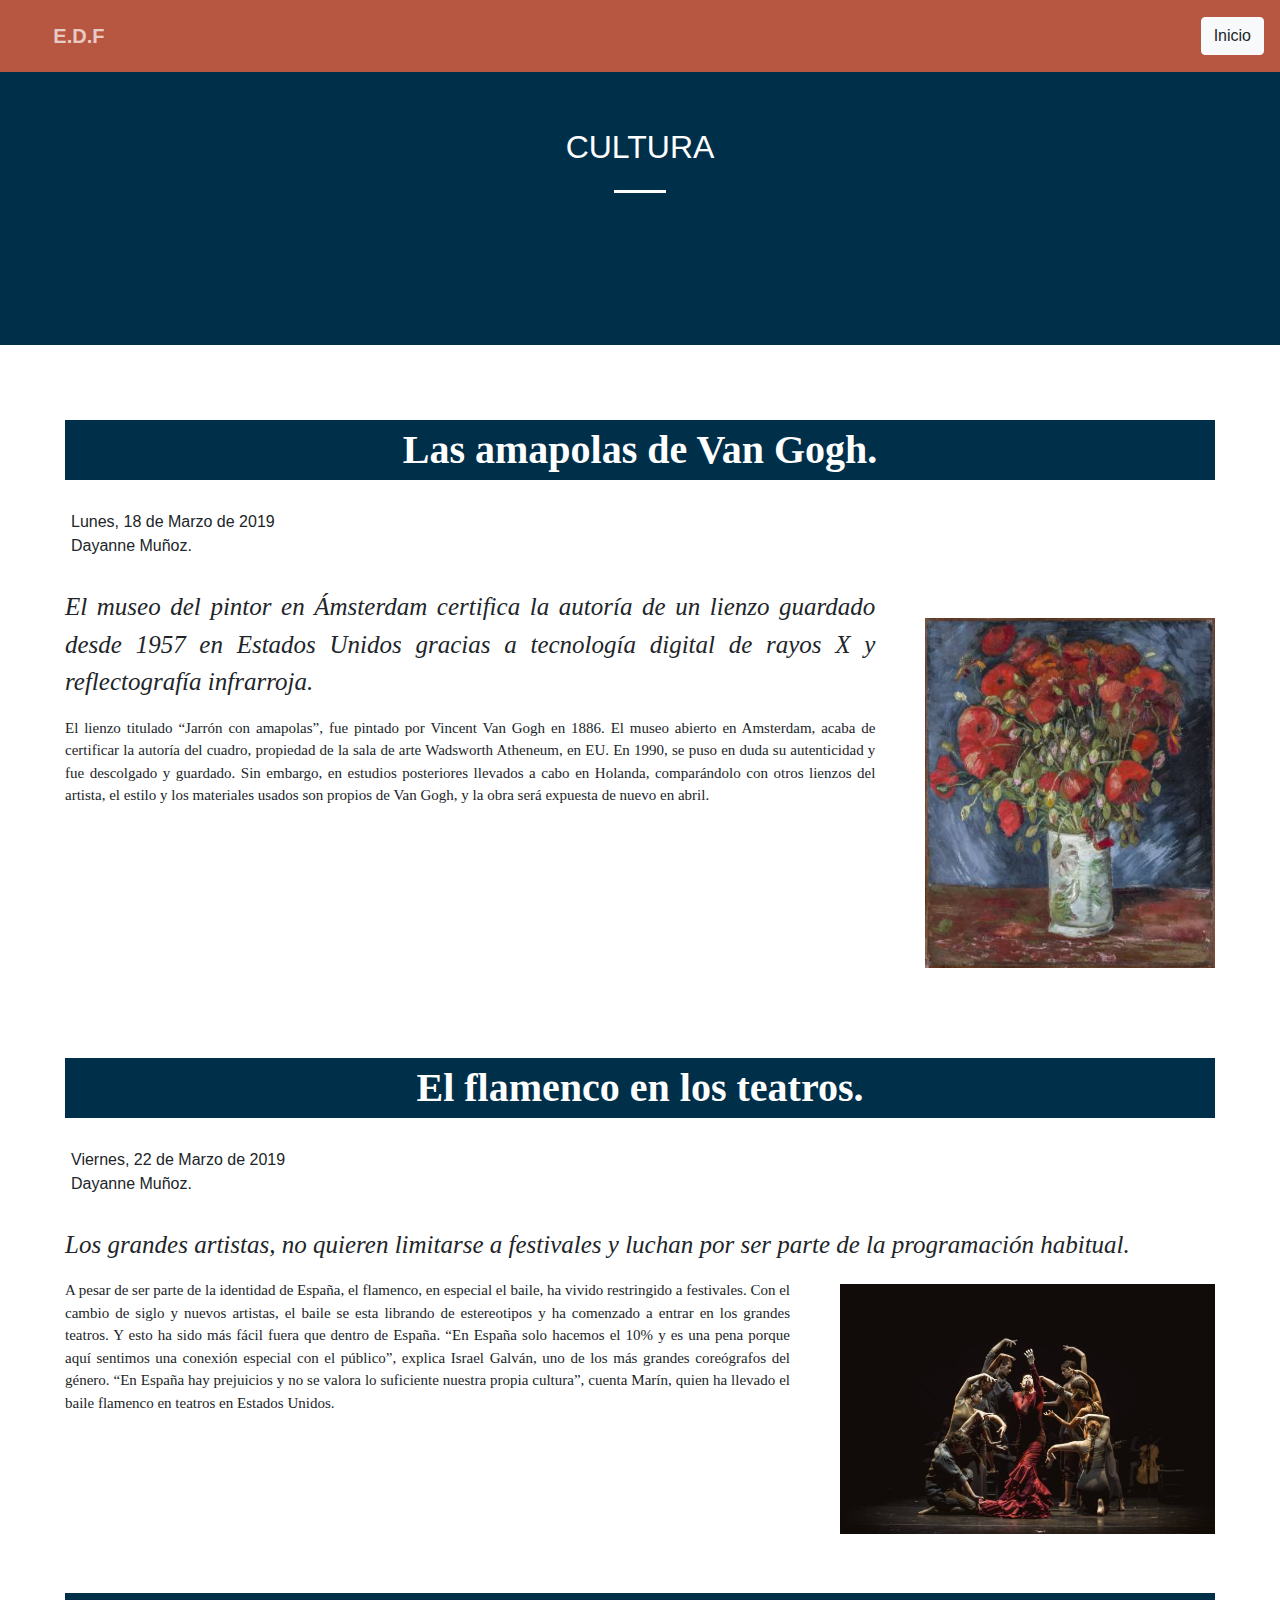
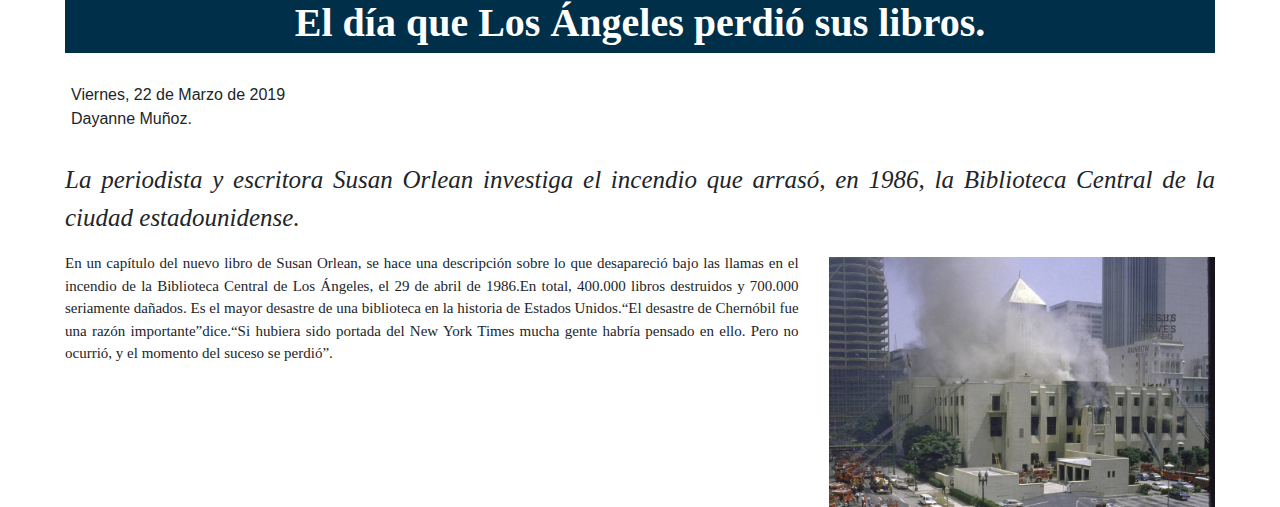
<file: Cultura.html>
<!DOCTYPE html>
<html Lang="es">
<head>

 <!-- Theme CSS - Includes Bootstrap -->
 <link href="css/creative.min.css" rel="stylesheet">
 <!--Mi css -->
 <link href="css/webtodo.css" rel="stylesheet">
 <!--java script-->
 <link href="js/animacion.js" rel="animacion">



</head>
<body >
  <nav class="navbar navbar-expand-lg navbar-light fixed-top py-3" id="mainNav">
    <div class="container">
      <a class="navbar-brand js-scroll-trigger" href="#page-top">E.D.F</a>
    </div>
     <a href="./index.html" class="btn btn-light">Inicio</a>
  </nav>
  <section class="page-section bg-primary" id="about">
    <div class="container">
      <div class="row justify-content-center">
        <div class="col-lg-8 text-center">
          <h2 class="text-white mt-0">CULTURA</h2>
          <hr class="divider light my-4">
        </div>
      </div>
    </div>
  </section>

  <p class="titulo">Las amapolas de Van Gogh.</p>
  <p class="fecha">Lunes, 18 de Marzo de 2019 Dayanne Muñoz. </p>
  <image style="float:right;margin:30px;margin-right:65px;height:350px;margin-left:50px;weight:300px;" src="img/fotostexto/Cultura/noticia1.jpg"/> <p class="entrada">El museo del pintor en Ámsterdam certifica la autoría de un lienzo guardado desde 1957 en Estados Unidos gracias a tecnología digital de rayos X y reflectografía infrarroja.</p>
  <p class="texto">El lienzo titulado “Jarrón con amapolas”, fue pintado por Vincent Van Gogh en 1886. El museo abierto en Amsterdam, acaba de certificar la autoría del cuadro, propiedad de la sala de arte Wadsworth Atheneum, en EU. En 1990, se puso en duda su autenticidad  y fue descolgado y guardado. Sin embargo, en estudios posteriores llevados a cabo en Holanda, comparándolo con otros lienzos del artista, el estilo y los materiales usados son propios de Van Gogh, y la obra será expuesta de nuevo en abril.</p>
  <section class="espaciogeneral">
  </section>
</br>
</br>
</br>
</br>
</br>


  <p class="tituloespecial">El flamenco en los teatros.</p>
  <p class="fecha">Viernes, 22 de Marzo de 2019 Dayanne Muñoz.</p>
  <p class="entradaespecial">Los grandes artistas, no quieren limitarse a festivales y luchan por ser parte de la programación habitual.</p>
  <image style="float:right;margin:30px;margin-top:5px;margin-right:65px;margin-left:50px;height:250px;weight:300px;" src="img/fotostexto/Cultura/noticia2.jpg"/><p class="textoespecial">A pesar de  ser parte de la identidad de España, el flamenco, en especial el baile, ha vivido restringido a festivales. Con el cambio de siglo y nuevos artistas, el baile se esta librando de estereotipos y ha comenzado a entrar en los grandes teatros. Y esto ha sido más fácil fuera que dentro de España. “En España solo hacemos el 10% y es una pena porque aquí sentimos una conexión especial con el público”, explica Israel Galván, uno de los más grandes coreógrafos del género. “En España hay prejuicios y no se valora lo suficiente nuestra propia cultura”, cuenta Marín, quien ha llevado el baile flamenco en teatros en Estados Unidos.</p>
  <section class="espaciogeneral">
  </section>
</br>
</br>

  <p class="titulo">El día que Los Ángeles perdió sus libros.</p>
  <p class="fecha">Viernes, 22 de Marzo de 2019 Dayanne Muñoz. </p>
  <p class="entradaespecial">La periodista y escritora Susan Orlean investiga el incendio que arrasó, en 1986, la Biblioteca Central de la ciudad estadounidense.</p>
  <image style="float:right;margin:30px;margin-right:65px;margin-top:5px;height:250px;weight:300px;" src="img/fotostexto/Cultura/noticia3.jpg"/><p class="texto">En un capítulo del nuevo libro de Susan Orlean, se hace una descripción sobre lo que desapareció bajo las llamas en el incendio de la Biblioteca Central de Los Ángeles, el 29 de abril de 1986.En total, 400.000 libros destruidos y 700.000 seriamente dañados. Es el mayor desastre de una biblioteca en la historia de Estados Unidos.“El desastre de Chernóbil fue una razón importante”dice.“Si hubiera sido portada del New York Times mucha gente habría pensado en ello. Pero no ocurrió, y el momento del suceso se perdió”.</p>





</body>
</html>
</file>
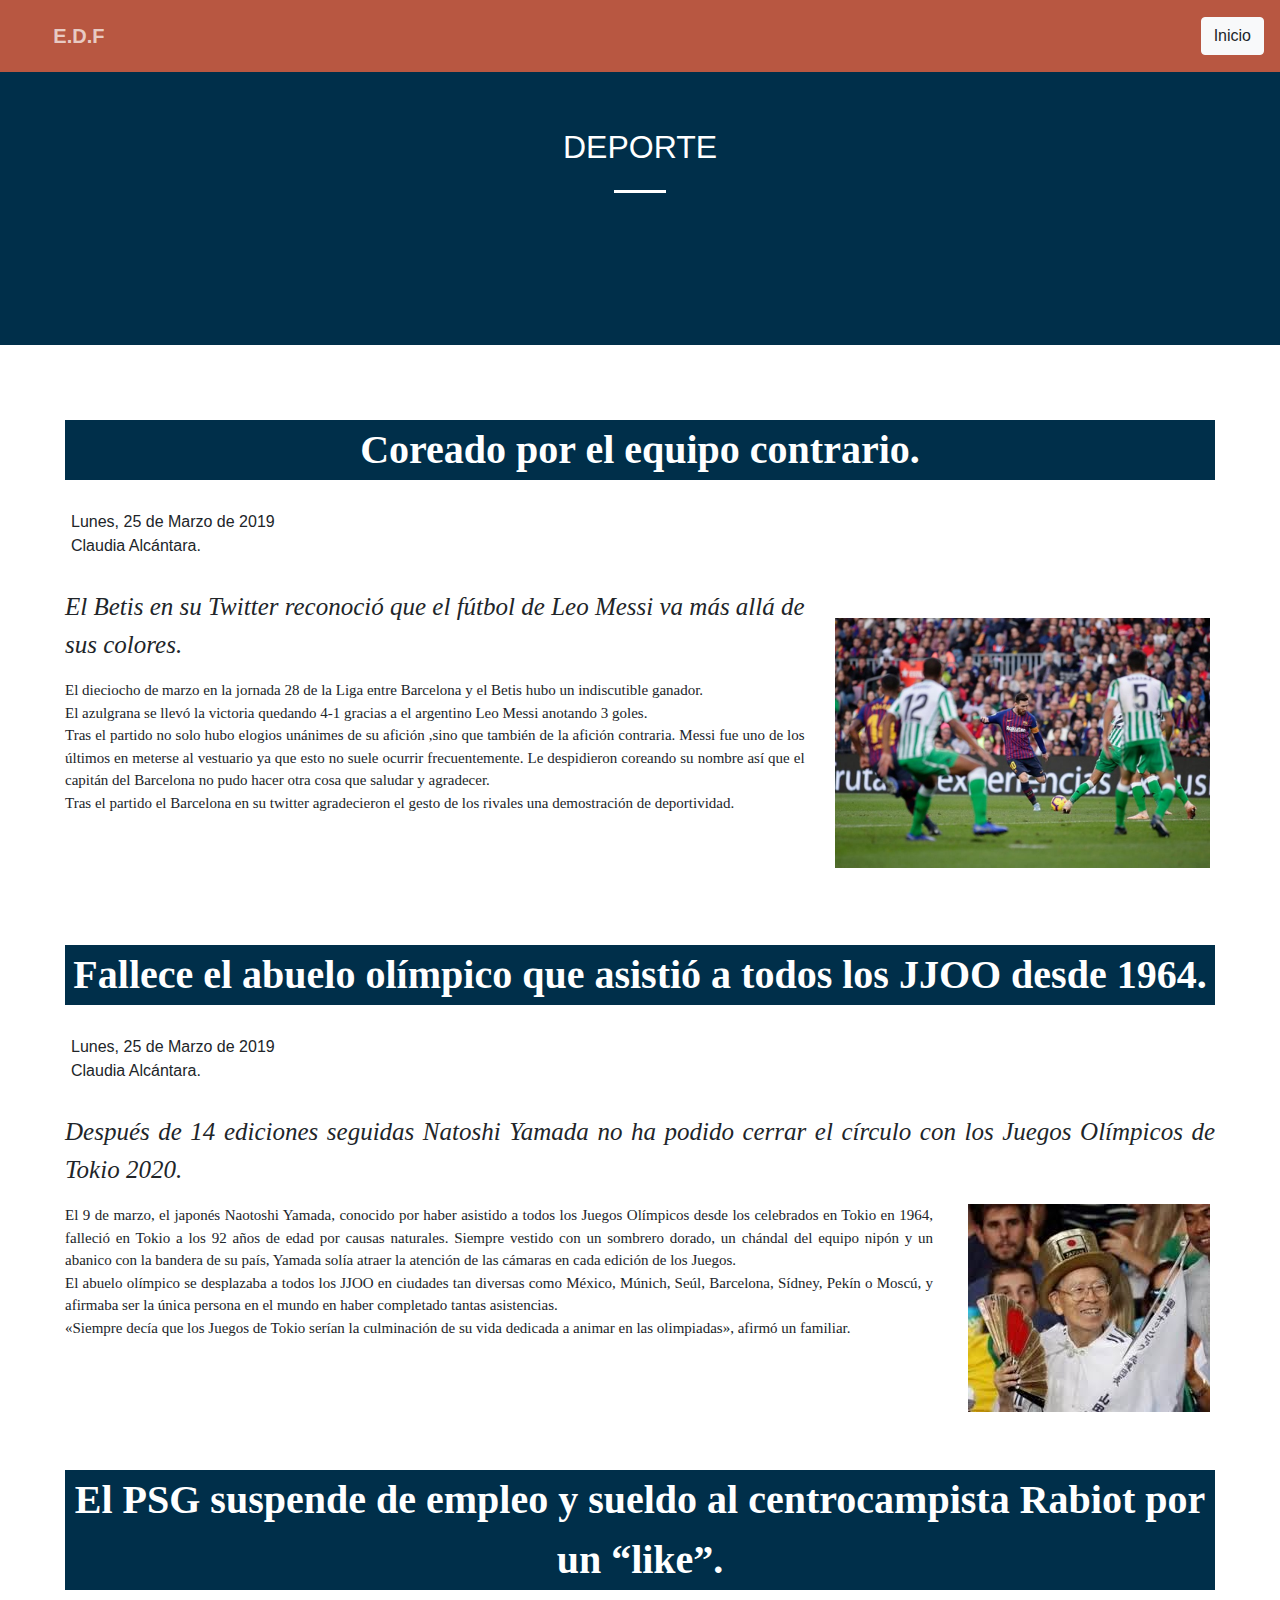
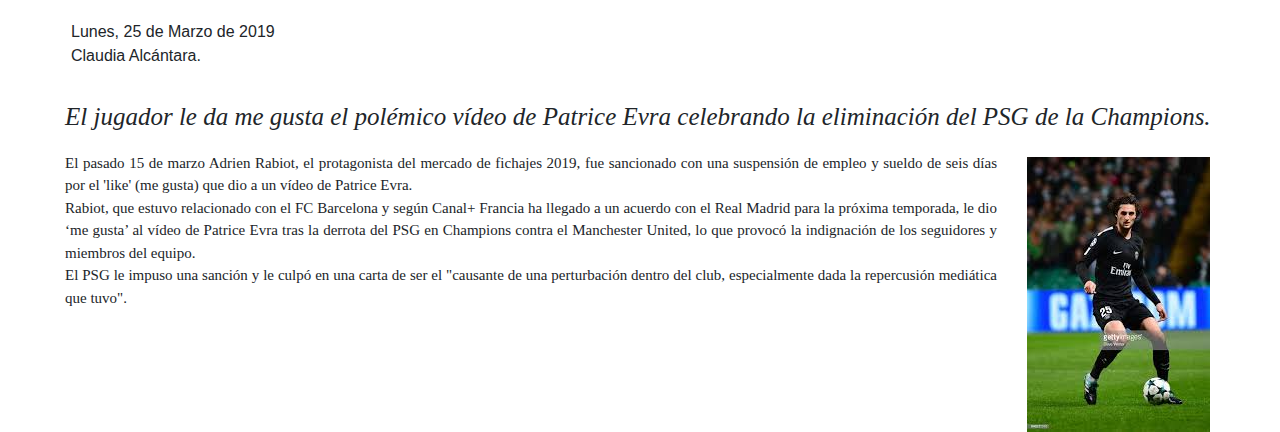
<file: Deporte.html>
<!DOCTYPE html>
<html Lang="es">
<head>

 <!-- Theme CSS - Includes Bootstrap -->
 <link href="css/creative.min.css" rel="stylesheet">
 <!--Mi css -->
 <link href="css/webtodo.css" rel="stylesheet">
 <!--java script-->
 <link href="js/animacion.js" rel="animacion">



</head>
<body >
  <nav class="navbar navbar-expand-lg navbar-light fixed-top py-3" id="mainNav">
    <div class="container">
      <a class="navbar-brand js-scroll-trigger" href="#page-top">E.D.F</a>
    </div>
     <a href="./index.html" class="btn btn-light">Inicio</a>
  </nav>
  <section class="page-section bg-primary" id="about">
    <div class="container">
      <div class="row justify-content-center">
        <div class="col-lg-8 text-center">
          <h2 class="text-white mt-0">DEPORTE</h2>
          <hr class="divider light my-4">
        </div>
      </div>
    </div>
  </section>

  <p class="titulo">Coreado por el equipo contrario.</p>
  <p class="fecha">Lunes, 25 de Marzo de 2019 Claudia Alcántara. </p>
  <image style="float:right;margin:30px;margin-right:70px;height:250px;weight:300px;" src="img/fotostexto/Deporte/noticia1.jpg"/> <p class="entrada">El Betis en su Twitter reconoció que el fútbol de Leo Messi va más allá de sus colores.</p>
  <p class="texto">El dieciocho  de marzo en la jornada 28 de la Liga entre Barcelona y el Betis hubo un indiscutible ganador.</br>El azulgrana se llevó la victoria quedando 4-1 gracias a el argentino Leo Messi anotando 3 goles.</br>Tras el partido no solo hubo elogios unánimes de su afición ,sino que también de la afición contraria. Messi fue uno de los últimos en meterse al vestuario ya que esto no suele ocurrir frecuentemente. Le despidieron coreando su nombre así que el capitán del Barcelona no pudo hacer otra cosa que saludar y agradecer.</br>Tras el partido el Barcelona en su twitter agradecieron el gesto de los rivales una demostración de deportividad.</p>
  <section class="espaciogeneral">
  </section>

  <p class="tituloespecial">Fallece el abuelo olímpico que asistió a todos los JJOO desde 1964.</p>
  <p class="fecha">Lunes, 25 de Marzo de 2019 Claudia Alcántara.</p>
  <p class="entradaespecial">Después de 14 ediciones  seguidas Natoshi Yamada no ha podido cerrar el círculo con los Juegos Olímpicos de Tokio 2020.</p>
  <image style="float:right;margin:30px;margin-right:70px;margin-left:35px;margin-top:0px;" src="img/fotostexto/Deporte/noticia2.jpg"/><p class="textoespecial">El 9 de marzo, el japonés Naotoshi Yamada, conocido por haber asistido a todos los Juegos Olímpicos desde los celebrados en Tokio en 1964, falleció en Tokio  a los 92 años de edad por causas naturales.
Siempre vestido con un sombrero dorado, un chándal del equipo nipón y un abanico con la bandera de su país, Yamada solía atraer la atención de las cámaras en cada edición de los Juegos.</br>El abuelo olímpico se desplazaba a todos los JJOO en ciudades tan diversas como México, Múnich, Seúl, Barcelona, Sídney, Pekín o Moscú, y afirmaba ser la única persona en el mundo en haber completado tantas asistencias.</br>
«Siempre decía que los Juegos de Tokio serían la culminación de su vida dedicada a animar en las olimpiadas», afirmó un familiar.</p>
  <section class="espaciogeneral">
  </section>


  <p class="titulo">El PSG suspende de empleo y sueldo al centrocampista Rabiot por un “like”.</p>
  <p class="fecha">Lunes, 25 de Marzo de 2019 Claudia Alcántara.</p>
  <p class="entradaespecial">El jugador le da me gusta el polémico vídeo de Patrice Evra celebrando  la eliminación del PSG de la Champions.</p>
  <image style="float:right;margin:30px;margin-right:70px;margin-top:5px;margin-bottom:60px;" src="img/fotostexto/Deporte/noticia3.jpg"/><p class="texto"> El pasado 15 de marzo Adrien Rabiot, el protagonista del mercado de fichajes 2019, fue sancionado con una suspensión de empleo y sueldo de seis días por el 'like' (me gusta) que dio a un vídeo de Patrice Evra.</br>Rabiot, que estuvo relacionado con el FC Barcelona y según Canal+ Francia ha llegado a un acuerdo con el Real Madrid para la próxima temporada, le dio ‘me gusta’ al vídeo de Patrice Evra tras la derrota del PSG en Champions contra el Manchester United, lo que provocó la indignación de los seguidores y miembros del equipo.</br>El PSG le impuso una sanción y le culpó en una carta de ser el "causante de una perturbación dentro del club, especialmente dada la repercusión mediática que tuvo".</p>



</body>
</html>
</file>
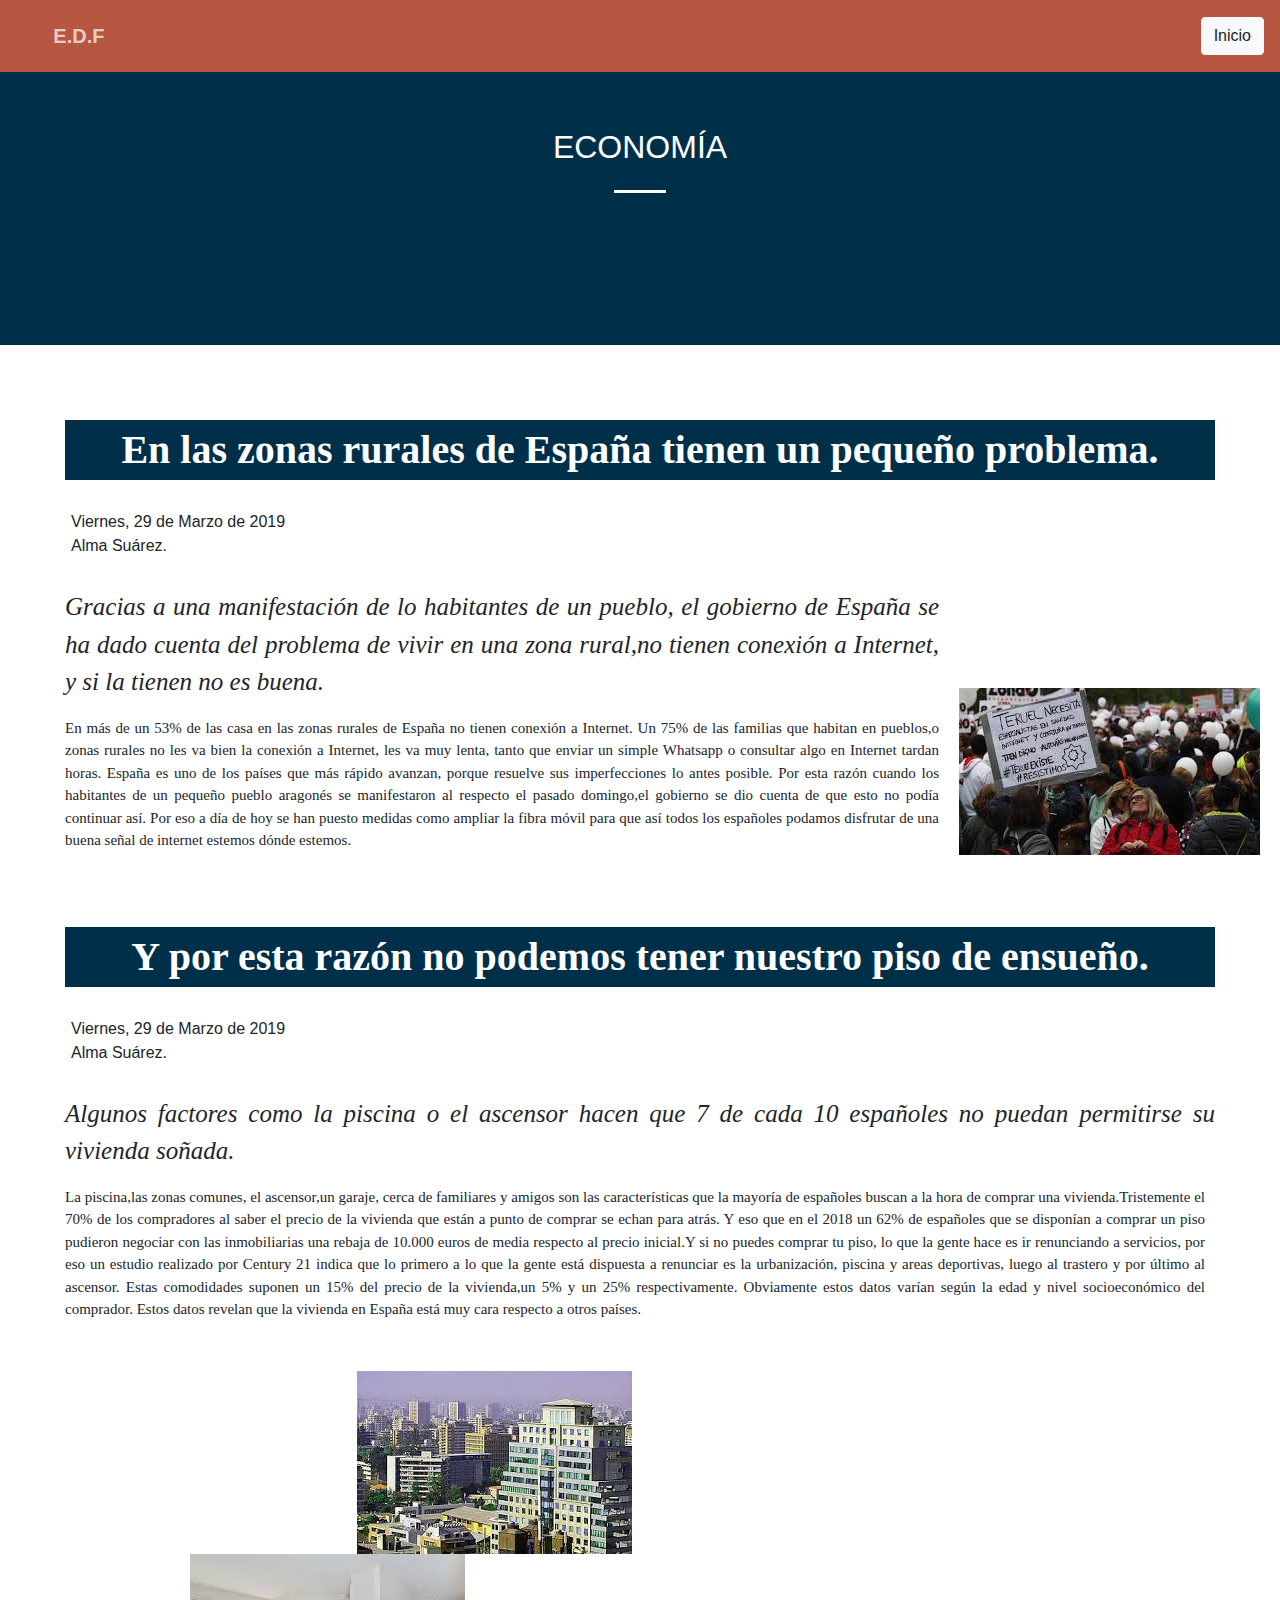
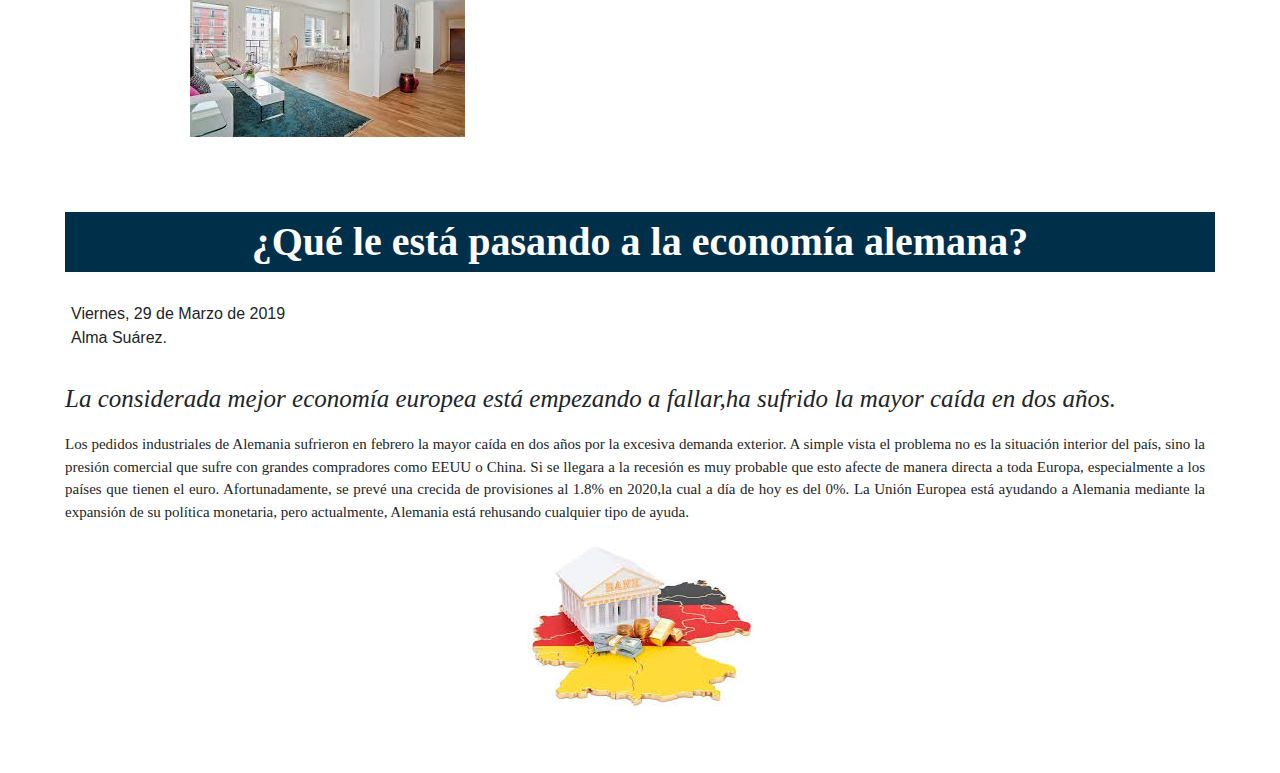
<file: Economia.html>
<!DOCTYPE html>
<html Lang="es">
<head>

 <!-- Theme CSS - Includes Bootstrap -->
 <link href="css/creative.min.css" rel="stylesheet">
 <!--Mi css -->
 <link href="css/webtodo.css" rel="stylesheet">
 <!--java script-->
 <link href="js/animacion.js" rel="animacion">



</head>
<body >
  <nav class="navbar navbar-expand-lg navbar-light fixed-top py-3" id="mainNav">
    <div class="container">
      <a class="navbar-brand js-scroll-trigger" href="#page-top">E.D.F</a>
    </div>
     <a href="./index.html" class="btn btn-light">Inicio</a>
  </nav>
  <section class="page-section bg-primary" id="about">
    <div class="container">
      <div class="row justify-content-center">
        <div class="col-lg-8 text-center">
          <h2 class="text-white mt-0">ECONOMÍA</h2>
          <hr class="divider light my-4">
        </div>
      </div>
    </div>
  </section>

  <p class="titulo">En las zonas rurales de España tienen un pequeño problema.</p>
  <p class="fecha">Viernes, 29 de  Marzo de 2019 Alma Suárez. </p>
  <image style="float:right;margin:20px;margin-top:100px;" src="img/fotostexto/Economia/noticia1.jpg"/> <p class="entrada">Gracias a una manifestación de lo habitantes de un pueblo, el gobierno de España se ha dado cuenta del problema de vivir en una zona rural,no tienen conexión a Internet, y si la tienen no es buena.</p>
    <p class="texto">En más de un 53% de las casa en las zonas rurales de España no tienen conexión a Internet. Un 75% de las familias que habitan en pueblos,o zonas rurales no les va bien la conexión a Internet, les va muy lenta, tanto que enviar un simple Whatsapp o consultar algo en Internet tardan horas. España es uno de los países que más rápido avanzan, porque resuelve sus imperfecciones lo antes posible. Por esta razón cuando los habitantes de un pequeño pueblo aragonés se manifestaron al respecto el pasado domingo,el gobierno se dio cuenta de que esto no podía continuar así. Por eso a día de hoy se han puesto medidas como ampliar la fibra móvil para que así todos los españoles podamos disfrutar de una buena señal de internet estemos dónde estemos.</p>

  <p class="tituloespecial">Y por esta razón no podemos tener nuestro piso de ensueño.</p>
  <p class="fecha">Viernes, 29 de  Marzo de 2019 Alma Suárez.</p>
  <p class="entradaespecial">Algunos factores como la piscina o el ascensor hacen que 7 de cada 10 españoles no puedan permitirse su vivienda soñada.</p>
  <p class="textoespecial">La piscina,las zonas comunes, el ascensor,un garaje, cerca de familiares y amigos son las características que la mayoría de españoles buscan a la hora de comprar una vivienda.Tristemente el 70% de los compradores al saber el precio de la vivienda que están  a punto de comprar se echan para atrás. Y eso que en el 2018 un 62% de españoles que se disponían a comprar un piso pudieron negociar  con las inmobiliarias una rebaja de 10.000 euros de media respecto al precio inicial.Y si no puedes comprar tu piso, lo que la gente hace es ir renunciando a servicios, por eso un estudio realizado por Century 21 indica que lo primero a lo que la gente está dispuesta a renunciar es la urbanización, piscina y areas deportivas, luego al trastero y por último al ascensor. Estas comodidades suponen un 15% del precio de la vivienda,un 5% y un 25% respectivamente. Obviamente estos datos varían según la edad y nivel socioeconómico del comprador. Estos datos revelan que la vivienda en España está muy cara respecto a otros países. </p>
  <div class="imagenes">
      <image style="float:right;" src="img/fotostexto/Economia/noticia2_2.jpg"/>
      <image  src="img/fotostexto/Economia/noticia2_1.jpg"/>
  </div>

  <p class="titulo">¿Qué le está pasando a la economía alemana?</p>
  <p class="fecha">Viernes, 29 de  Marzo de 2019 Alma Suárez. </p>
  <p class="entradaespecial">La considerada mejor economía europea está empezando a fallar,ha sufrido la mayor caída en dos años.</p>
  <p class="texto">Los pedidos industriales de Alemania sufrieron en febrero la mayor caída en dos años por la excesiva demanda exterior. A simple vista el problema no es la situación interior del país, sino la presión comercial que sufre con grandes compradores como EEUU o China. Si se llegara a la recesión es muy probable que esto afecte de manera directa a toda Europa, especialmente a los países que tienen el euro. Afortunadamente,  se prevé una crecida de provisiones al 1.8% en 2020,la cual a día de hoy es del 0%. La Unión Europea está ayudando a Alemania mediante la expansión de su política monetaria, pero actualmente, Alemania está rehusando cualquier tipo  de ayuda. </p>
  <center>
  <image style="float:center;margin-bottom:60px;" src="img/fotostexto/Economia/noticia3_1.jpg"/>
  </center>
  
</body>
</html>
</file>
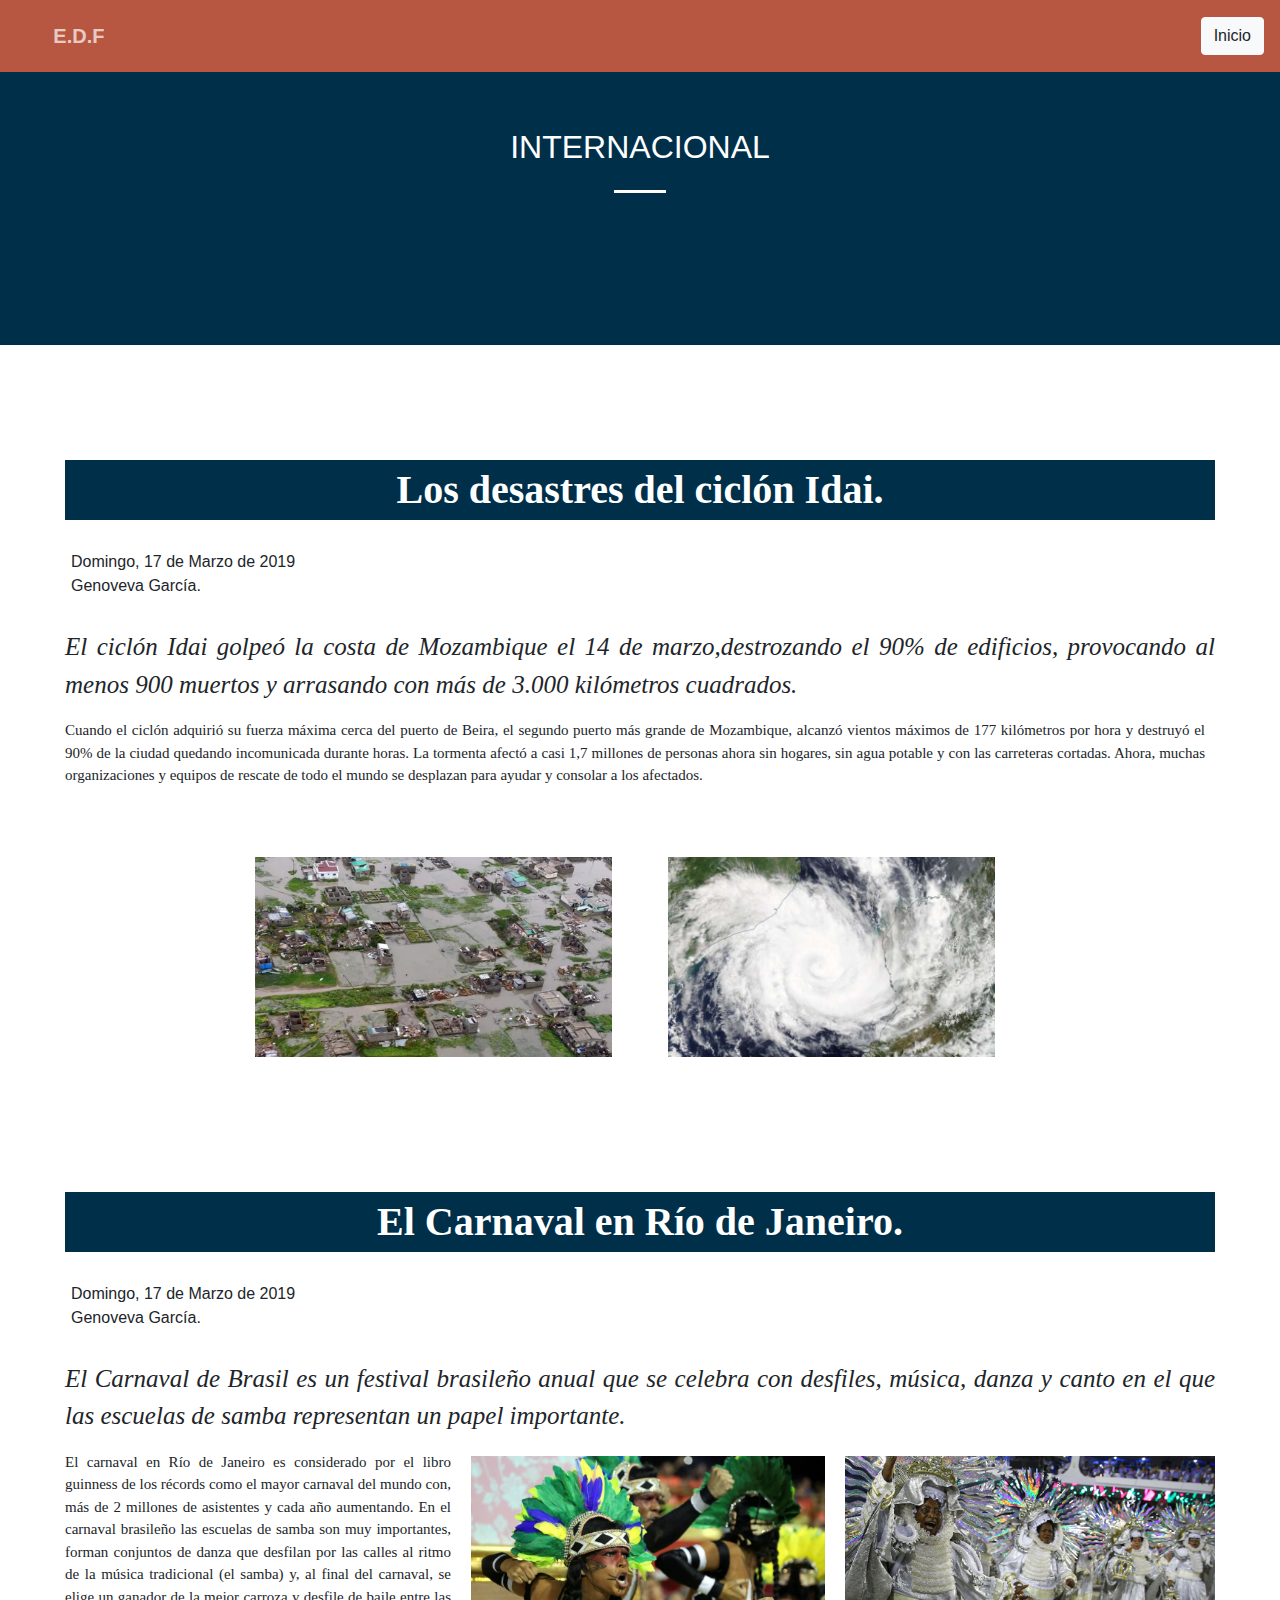
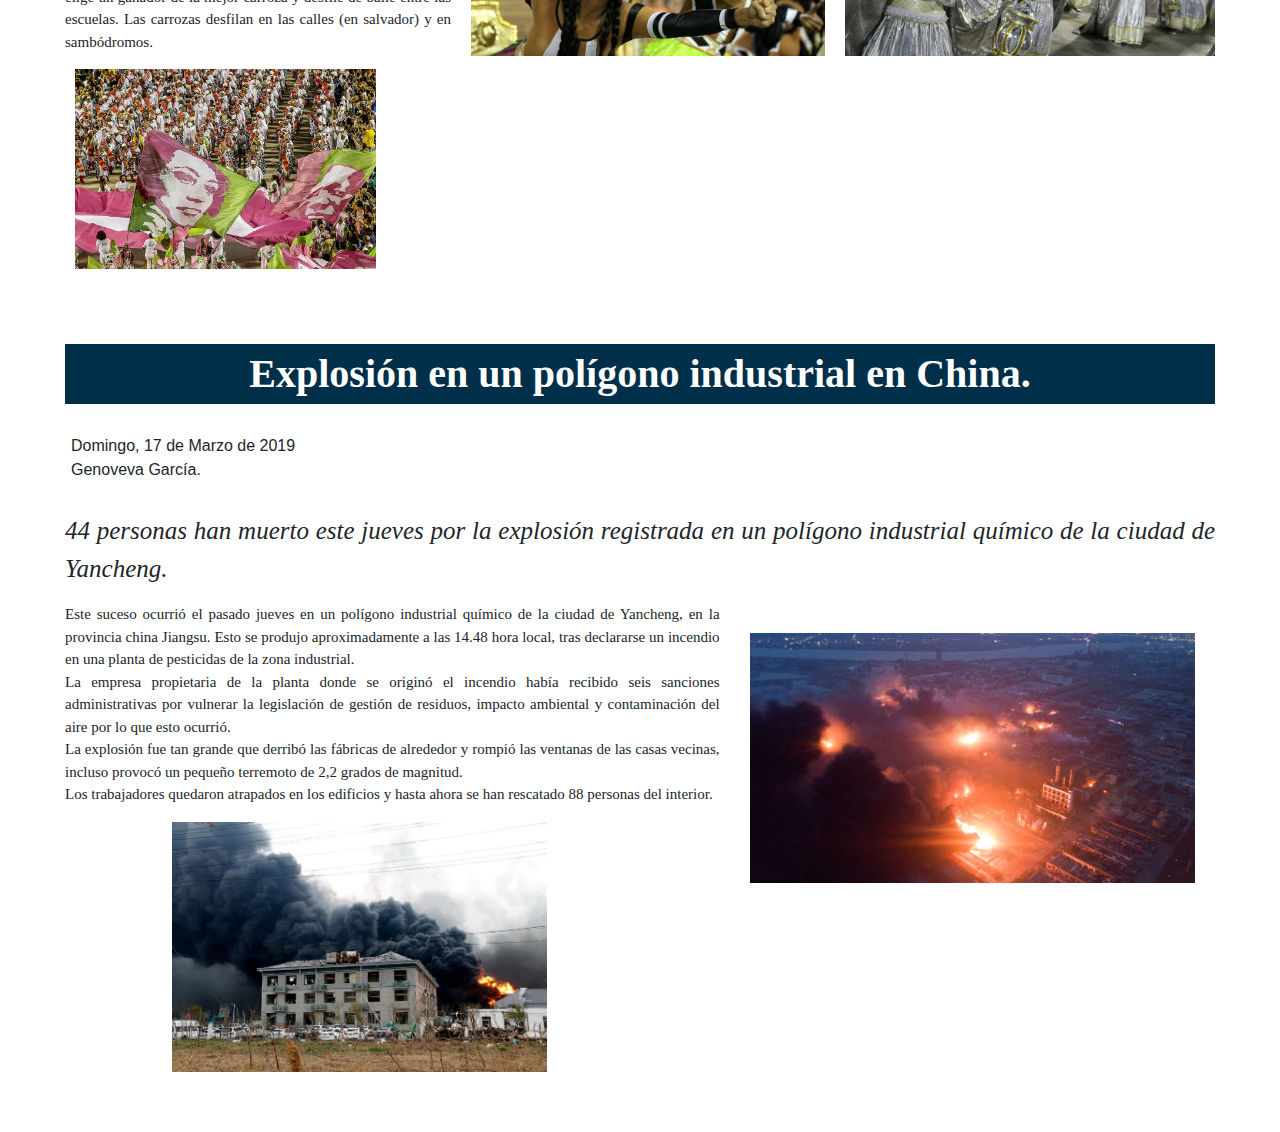
<file: Internacional.html>
<!DOCTYPE html>
<html Lang="es">
<head>

 <!-- Theme CSS - Includes Bootstrap -->
 <link href="css/creative.min.css" rel="stylesheet">
 <!--Mi css -->
 <link href="css/webtodo.css" rel="stylesheet">
 <!--java script-->
 <link href="js/animacion.js" rel="animacion">



</head>
<body >
  <nav class="navbar navbar-expand-lg navbar-light fixed-top py-3" id="mainNav">
    <div class="container">
      <a class="navbar-brand js-scroll-trigger" href="#page-top">E.D.F</a>
    </div>
     <a href="./index.html" class="btn btn-light">Inicio</a>
  </nav>
  <section class="page-section bg-primary" id="about">
    <div class="container">
      <div class="row justify-content-center">
        <div class="col-lg-8 text-center">
          <h2 class="text-white mt-0">INTERNACIONAL</h2>
          <hr class="divider light my-4">
        </div>
      </div>
    </div>
  </section>

  <section class="espaciogeneral">
  </section>

  <p class="titulo">Los desastres del ciclón Idai.</p>
  <p class="fecha">Domingo, 17 de Marzo  de 2019 Genoveva García. </p>
  <p class="entrada">El ciclón Idai golpeó la costa de Mozambique el 14 de marzo,destrozando el 90% de edificios, provocando al menos 900 muertos y arrasando con más de 3.000 kilómetros cuadrados. </p>
  <p class="texto">Cuando el ciclón adquirió  su fuerza máxima cerca del puerto de Beira, el segundo puerto más grande de Mozambique, alcanzó vientos máximos de 177 kilómetros por hora y destruyó el 90% de la ciudad quedando incomunicada durante horas. La tormenta afectó a casi 1,7 millones de personas ahora sin hogares, sin agua potable y con las carreteras cortadas. Ahora,  muchas organizaciones y equipos de rescate de todo el mundo se desplazan para ayudar y consolar a los afectados.</p>
  <div class="imagenes">
   <image style="float:right;margin:20px;height:200px;weight:250px;" src="img/fotostexto/Internacional/noticia1_1.jpg"/><image style="float:left;margin:20px;height:200px;weight:250px;" src="img/fotostexto/Internacional/noticia1_2.jpg"></div>
  <section class="espaciogeneral">
  </section>
  <p class="tituloespecial">El Carnaval en Río de Janeiro.</p>
  <p class="fecha">Domingo, 17 de Marzo  de 2019 Genoveva García.</p>
  <p class="entradaespecial">El <bold> Carnaval de Brasil</bold> es un festival brasileño anual que se celebra con desfiles, música, danza y canto en el que las escuelas de samba representan un papel importante.</p>
  <image style="float:right;height:200px;weight:250px;margin-right:65px;margin-top:5px;" src="img/fotostexto/Internacional/noticia2_2.jpg"/><image style="float:right;height:200px;weight:250px;margin:20px;margin-top:5px;" src="img/fotostexto/Internacional/noticia2_1.jpg"/><p class="textoespecial">El carnaval en Río de Janeiro es considerado por el libro guinness de los récords como el mayor carnaval del mundo con, más de 2 millones de asistentes y cada año aumentando. En el carnaval brasileño las escuelas de samba son muy importantes, forman conjuntos de danza que desfilan por las calles al ritmo de la música tradicional (el samba) y, al final del carnaval, se elige un ganador de la mejor carroza y desfile de baile entre las escuelas. Las carrozas desfilan en las calles (en salvador) y en sambódromos.</p>
  <center>
  <image style="height: 200px;weight:250px;" src="img/fotostexto/Internacional/noticia2_3.jpg"/>
  </center>

  <p class="titulo">Explosión en un polígono industrial en China.</p>
  <p class="fecha">Domingo, 17 de Marzo  de 2019 Genoveva García. </p>
  <p class="entradaespecial">44 personas han muerto este jueves por la explosión registrada en un polígono industrial químico de la ciudad de Yancheng.</p>
  <image style="float:right;margin-bottom:10px;margin:30px;margin-right:85px;height:250px;weight:300px;" src="img/fotostexto/Internacional/noticia3_1.jpg"/><p class="texto">Este suceso ocurrió el pasado jueves en  un polígono industrial químico de la ciudad de Yancheng, en la provincia china Jiangsu. Esto se produjo aproximadamente a las 14.48 hora local, tras declararse un incendio en una planta de pesticidas de la zona industrial.</br>La empresa propietaria de la planta donde se originó el incendio había recibido seis sanciones administrativas por vulnerar la legislación de gestión de residuos, impacto ambiental y contaminación del aire por lo que esto ocurrió.</br>La explosión fue tan  grande que derribó las fábricas de alrededor y rompió las ventanas de las casas vecinas, incluso provocó un pequeño terremoto de 2,2 grados de magnitud.</br>Los trabajadores quedaron atrapados en los edificios y hasta ahora se han rescatado 88 personas del interior.</p>
  <center>
  <image style="float:center;margin-bottom:60px;height:250px;weight:300px;" src="img/fotostexto/Internacional/noticia3_2.jpg"/>
  </center>
 
</body>
</html>
</file>
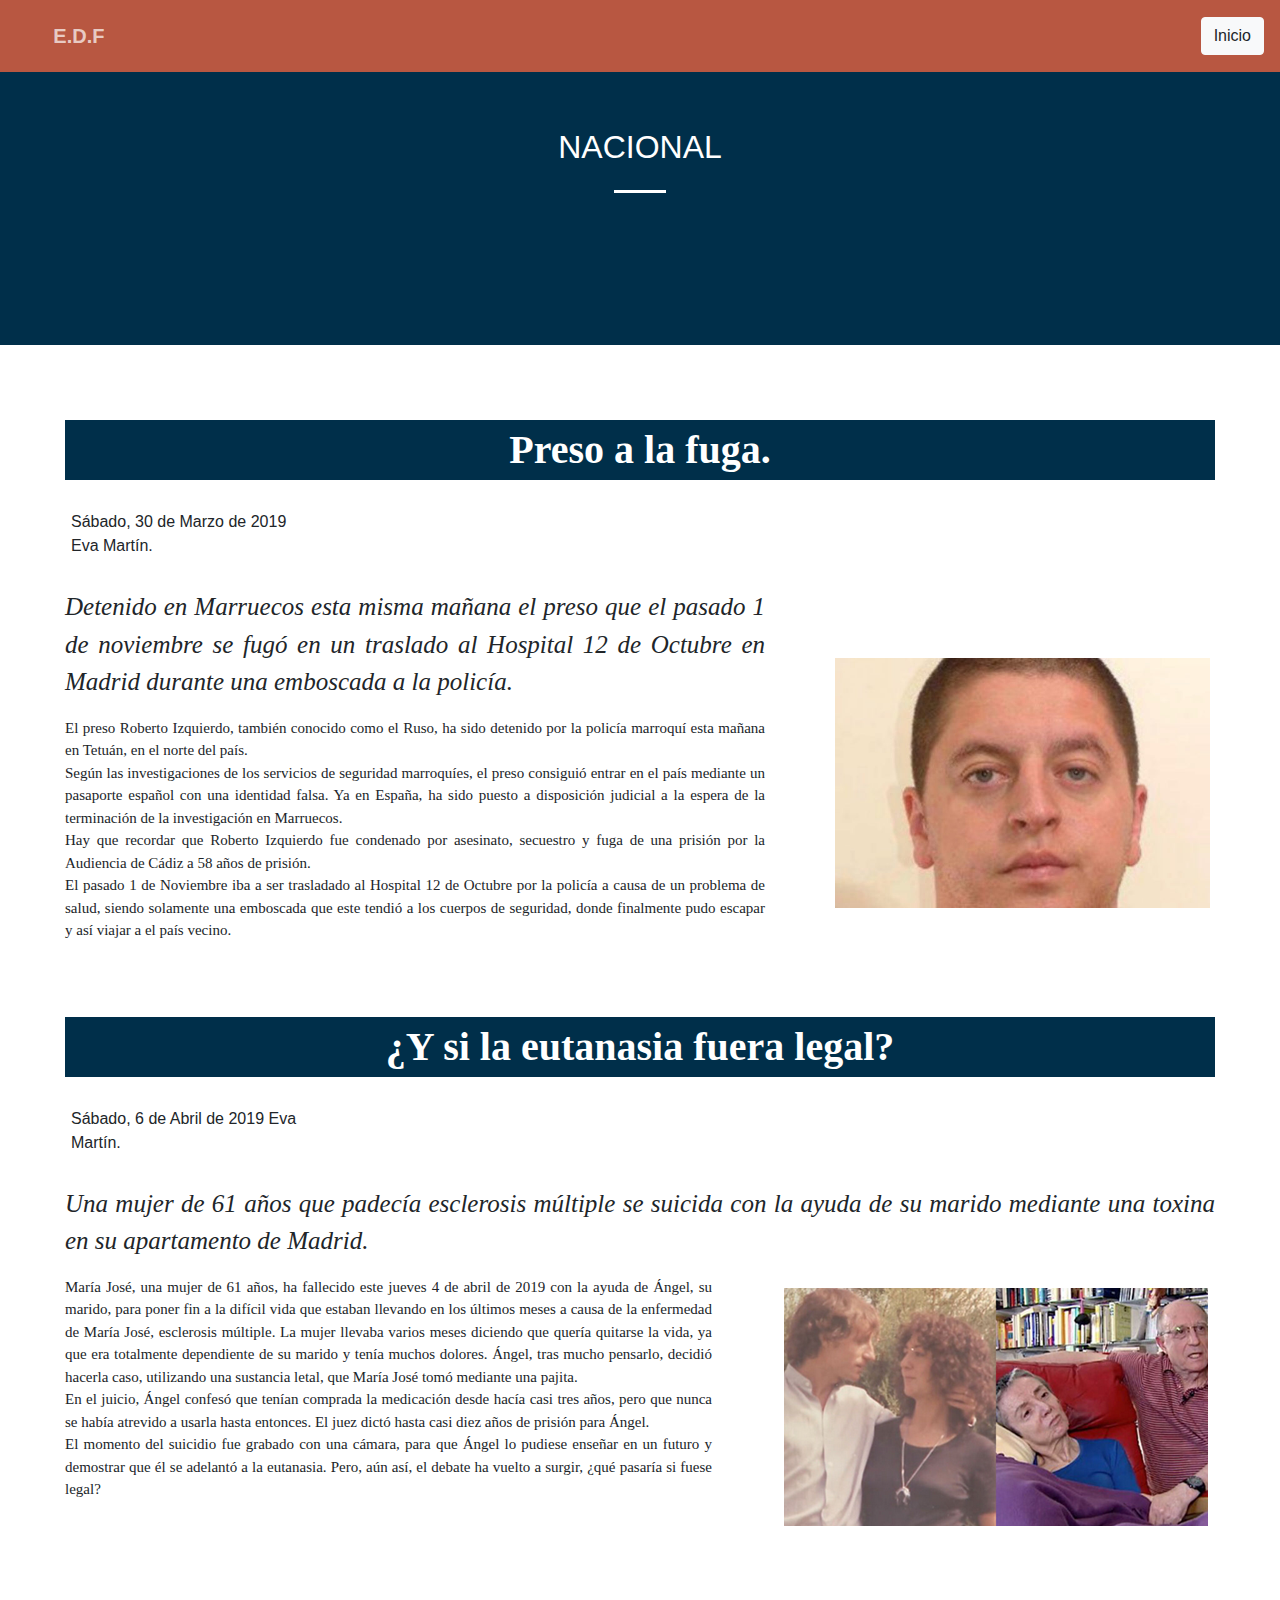
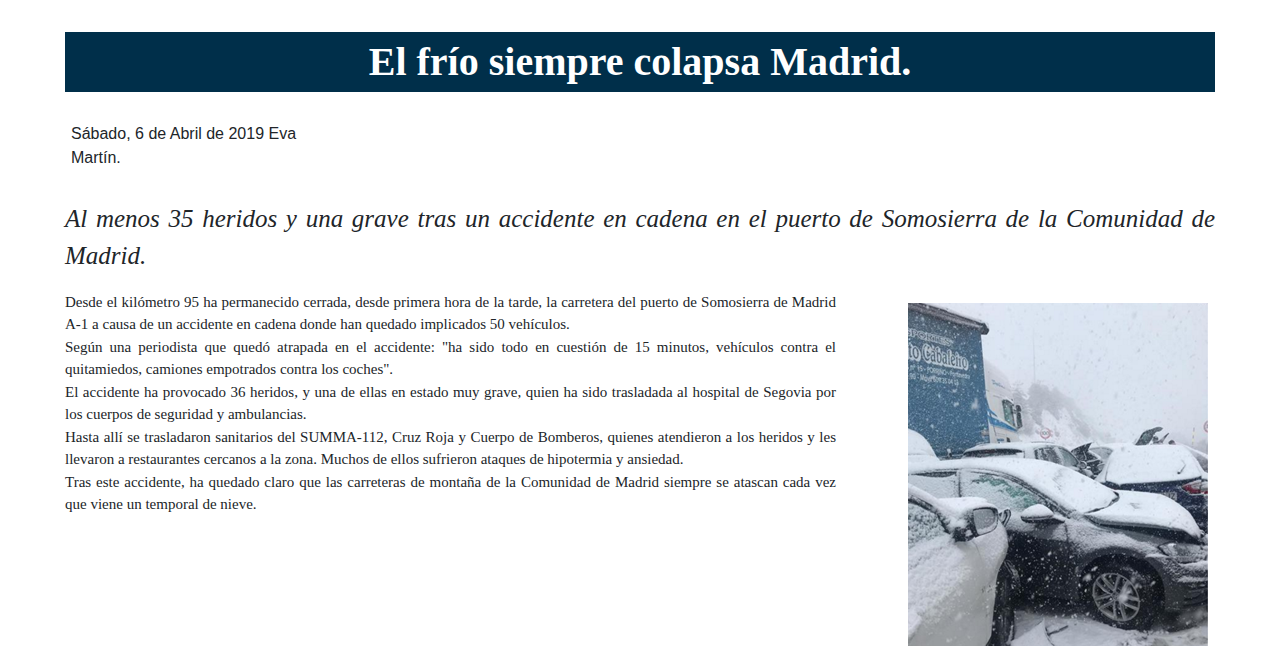
<file: Nacional.html>
<!DOCTYPE html>
<html Lang="es">
<head>

 <!-- Theme CSS - Includes Bootstrap -->
 <link href="css/creative.min.css" rel="stylesheet">
 <!--Mi css -->
 <link href="css/webtodo.css" rel="stylesheet">
 <!--java script-->
 <link href="js/animacion.js" rel="animacion">



</head>
<body >
  <nav class="navbar navbar-expand-lg navbar-light fixed-top py-3" id="mainNav">
    <div class="container">
      <a class="navbar-brand js-scroll-trigger" href="#page-top">E.D.F</a>
    </div>
     <a href="./index.html" class="btn btn-light">Inicio</a>
  </nav>
  <section class="page-section bg-primary" id="about">
    <div class="container">
      <div class="row justify-content-center">
        <div class="col-lg-8 text-center">
          <h2 class="text-white mt-0">NACIONAL</h2>
          <hr class="divider light my-4">
        </div>
      </div>
    </div>
  </section>

  <p class="titulo">Preso a la fuga.</p>
  <p class="fecha">Sábado, 30 de Marzo de 2019 Eva Martín. </p>
  <image style="float:right;margin:70px;margin-top:70px;height:250px;" src="img/fotostexto/Nacional/noticia1.jpg"/> <p class="entrada">Detenido en Marruecos esta misma mañana el preso que el pasado 1 de noviembre se fugó en un traslado al Hospital 12 de Octubre en Madrid durante una emboscada a la policía. </p>
    <p class="texto">El preso Roberto Izquierdo, también conocido como el Ruso, ha sido detenido por la policía marroquí esta mañana en Tetuán, en el norte del país.</br>Según las investigaciones de los servicios de seguridad marroquíes, el preso consiguió entrar en el país mediante un pasaporte español con una identidad falsa. Ya en España, ha sido puesto a disposición judicial a la espera de la terminación de la investigación en Marruecos.</br>Hay que recordar que Roberto Izquierdo fue condenado por asesinato, secuestro y fuga de una prisión por la Audiencia de Cádiz a 58 años de prisión.</br>El pasado 1 de Noviembre iba a ser trasladado al Hospital 12 de Octubre por la policía a causa de un problema de salud, siendo solamente una emboscada que este tendió a los cuerpos de seguridad, donde finalmente pudo escapar y así viajar a el país vecino.</p>

  <p class="tituloespecial">¿Y si la eutanasia fuera legal?</p>
  <p class="fecha">Sábado, 6 de Abril  de 2019 Eva Martín.</p>
  <p class="entradaespecial">Una mujer de 61 años que padecía esclerosis múltiple se suicida con la ayuda de su marido mediante una toxina en su apartamento de Madrid.</p>
  <image style="float:right;margin:70px;margin-top:10px;" src="img/fotostexto/Nacional/noticia2.jpg"/><p class="textoespecial"> María José, una mujer de 61 años, ha fallecido este jueves 4 de abril de 2019 con la ayuda de Ángel, su marido, para poner fin a la difícil vida que estaban llevando en los últimos meses a causa de la enfermedad de María José, esclerosis múltiple.  La mujer llevaba varios meses diciendo que quería quitarse la vida, ya que era totalmente dependiente de su marido y tenía muchos dolores. Ángel, tras mucho pensarlo, decidió hacerla caso, utilizando una sustancia  letal, que María José  tomó mediante una pajita.</br>En el juicio, Ángel confesó que tenían comprada la medicación desde hacía casi tres años, pero que nunca se había atrevido a usarla hasta entonces. El juez dictó hasta casi diez años de prisión para Ángel.</br>El momento del suicidio fue grabado con una cámara, para que Ángel lo pudiese enseñar en un futuro y demostrar que él se adelantó a la eutanasia. Pero, aún así, el debate ha vuelto a surgir, ¿qué pasaría si fuese legal?</p>

  <section class="espaciogeneral">
  </section>

  <p class="titulo">El frío siempre colapsa Madrid.</p>
  <p class="fecha">Sábado, 6 de Abril  de 2019 Eva Martín. </p>
  <p class="entradaespecial">Al menos 35 heridos y una grave tras un accidente en cadena  en el puerto de Somosierra de la Comunidad de Madrid.</p>
  <image style="float:right;margin:70px;margin-top:10px;" src="img/fotostexto/Nacional/noticia3.jpg"/><p class="texto">Desde el kilómetro 95 ha permanecido cerrada, desde primera hora de la tarde, la carretera del puerto de Somosierra de Madrid A-1 a causa de un accidente en cadena donde han quedado implicados 50 vehículos.</br>Según una periodista que quedó atrapada en el accidente: "ha sido todo en cuestión de 15 minutos, vehículos contra el quitamiedos, camiones empotrados contra los coches".</br>El accidente ha provocado 36 heridos, y una de ellas en estado muy grave, quien ha sido trasladada al hospital de Segovia por los cuerpos de seguridad y ambulancias.</br>Hasta allí se trasladaron sanitarios del SUMMA-112, Cruz Roja y  Cuerpo de Bomberos, quienes atendieron a los heridos y les llevaron a restaurantes cercanos a la zona. Muchos de ellos sufrieron ataques de hipotermia y ansiedad.</br>Tras este accidente, ha quedado claro que las carreteras de montaña de la Comunidad de Madrid siempre se atascan cada vez que viene un temporal de nieve.</p>

  <!--Boton hacia arriba-->
  <div class="ir-arriba icon-arrow-up2"></div>
</body>
</html>
</file>
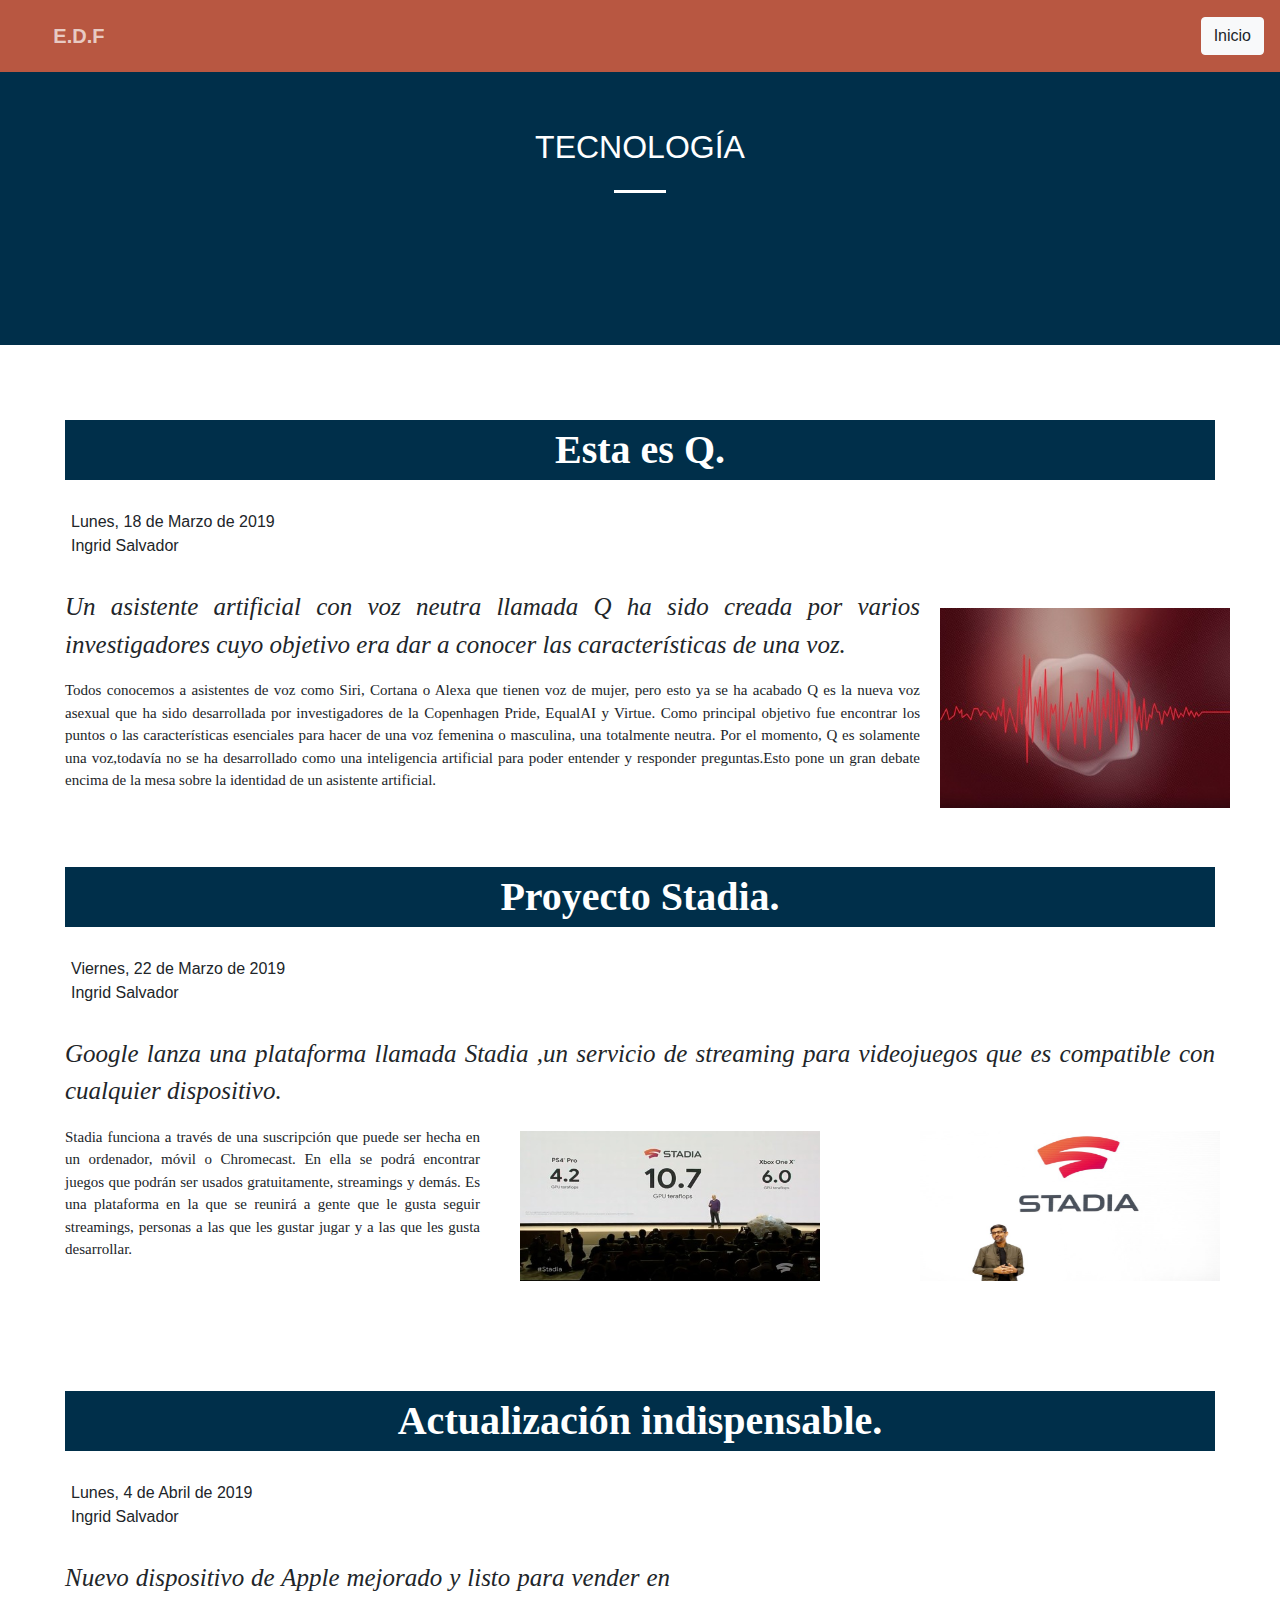
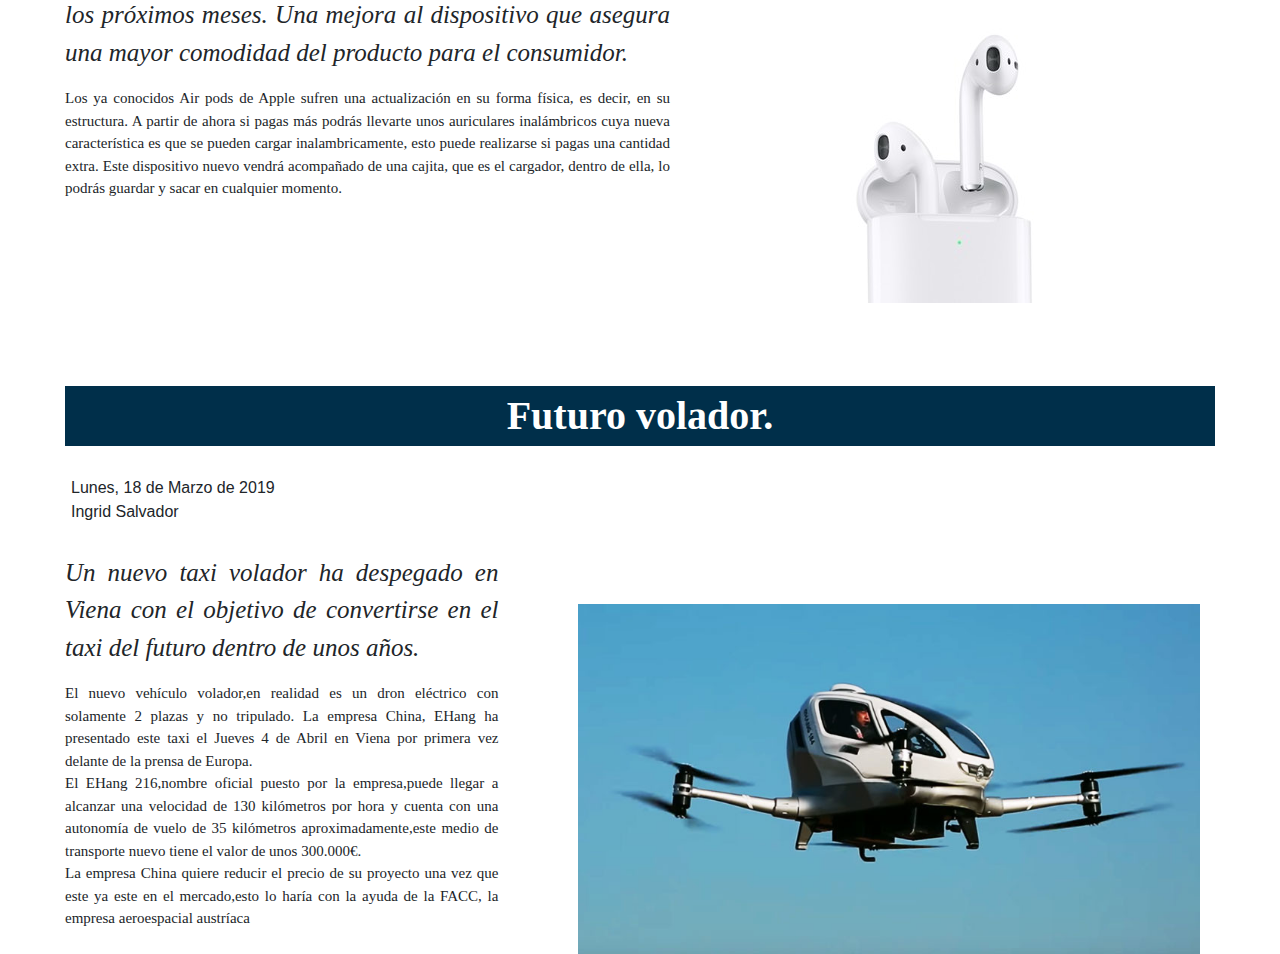
<file: Tecnología.html>
<!DOCTYPE html>
<html Lang="es">
<head>

 <!-- Theme CSS - Includes Bootstrap -->
 <link href="css/creative.min.css" rel="stylesheet">
 <!--Mi css -->
 <link href="css/webtodo.css" rel="stylesheet">
 <!--java script-->
 <link href="js/animacion.js" rel="animacion">



</head>
<body >
  <nav class="navbar navbar-expand-lg navbar-light fixed-top py-3" id="mainNav">
    <div class="container">
      <a class="navbar-brand js-scroll-trigger" href="#page-top">E.D.F</a>
    </div>
     <a href="./index.html" class="btn btn-light">Inicio</a>
  </nav>
  <section class="page-section bg-primary" id="about">
    <div class="container">
      <div class="row justify-content-center">
        <div class="col-lg-8 text-center">
          <h2 class="text-white mt-0">TECNOLOGÍA</h2>
          <hr class="divider light my-4">
        </div>
      </div>
    </div>
  </section>

  <p class="titulo">Esta es Q.</p>
  <p class="fecha">Lunes, 18 de Marzo de 2019 Ingrid Salvador</p>
  <image id="fotoq" src="img/fotostexto/Tecnologia/noticia1.jpg"/> <p class="entrada">Un asistente artificial con voz neutra llamada Q ha sido creada por varios investigadores cuyo objetivo era dar a conocer las características de una voz.</p>
    <p class="texto">Todos conocemos a asistentes de voz como Siri, Cortana o Alexa que tienen voz de mujer, pero esto ya se ha acabado Q es la nueva voz asexual que ha sido desarrollada por investigadores de la Copenhagen Pride, EqualAI y Virtue. Como principal objetivo fue encontrar los puntos o las características esenciales para hacer de una voz femenina o masculina, una totalmente neutra. Por el momento, Q es solamente una voz,todavía no se ha desarrollado como una inteligencia artificial para poder entender y responder preguntas.Esto pone un gran debate encima de la mesa sobre la identidad de un asistente artificial. </p>

  <p class="tituloespecial">Proyecto Stadia.</p>
  <p class="fecha">Viernes, 22 de Marzo de 2019 Ingrid Salvador</p>
  <p class="entradaespecial">Google lanza una plataforma llamada Stadia ,un servicio de streaming para videojuegos que es compatible con cualquier dispositivo.</p>
  <image style="float:right;height: 150px;width:300px;margin:60px;margin-bottom:10px;margin-top:5px;" src="img/fotostexto/Tecnologia/noticia2.jpg"/><image style="float:right;height: 150px;width:300px;margin:40px;margin-bottom:10px;margin-top:5px;" src="img/fotostexto/Tecnologia/noticia2_2.jpg"/><p class="textoespecial">Stadia funciona a través de una suscripción que puede ser hecha en un ordenador, móvil o Chromecast. En ella se podrá encontrar juegos que podrán ser usados gratuitamente, streamings y demás. Es una plataforma en la que se reunirá a gente que le gusta seguir streamings, personas a las que les gustar jugar y a las que les gusta desarrollar.</p>

  <p class="titulotec">Actualización indispensable.</p>
  <p class="fecha">Lunes, 4 de Abril de 2019 </br>Ingrid Salvador</p>
  <image style="float:right;margin:60px;margin-right:100px;" src="img/fotostexto/Tecnologia/noticia3.jpg"><p class="entradaespecial">Nuevo dispositivo de Apple mejorado y listo para vender en los próximos meses. Una mejora al dispositivo que asegura una mayor comodidad del producto para el consumidor.</p>
  <p class="texto">Los ya conocidos Air pods de Apple sufren una actualización en su forma física, es decir, en su estructura. A partir de ahora si pagas más podrás llevarte unos auriculares inalámbricos cuya nueva característica es que se pueden cargar inalambricamente, esto puede realizarse si pagas una cantidad extra. Este dispositivo nuevo vendrá acompañado de una cajita, que es el cargador, dentro de ella, lo podrás guardar y sacar en cualquier momento.</p>
  <section class="espaciogeneral">
  </section>

  <p class="titulotec">Futuro volador.</p>
  <p class="fecha">Lunes, 18 de Marzo de 2019 Ingrid Salvador</p>
  <image style="float:right;margin:80px;margin-top:50px;height:350px;weight:250px;" src="img/fotostexto/Tecnologia/noticia4.jpg"/> <p class="entrada">Un nuevo taxi volador ha despegado en Viena con el objetivo de convertirse en el taxi del futuro dentro de unos años.</p>
  <p class="texto">El nuevo vehículo volador,en realidad es un dron eléctrico con solamente 2 plazas y no tripulado. La empresa China, EHang ha presentado este taxi el Jueves 4 de Abril en Viena por primera vez delante de la prensa de Europa.</br>El EHang 216,nombre oficial puesto por la empresa,puede llegar a alcanzar una velocidad de 130 kilómetros por hora y cuenta con una autonomía de vuelo de 35 kilómetros aproximadamente,este medio de transporte nuevo tiene el valor de unos 300.000€. </br>La empresa China quiere reducir el precio de su proyecto una vez que este ya este en el mercado,esto lo haría con la ayuda de la FACC, la empresa aeroespacial austríaca </p>

 
</body>
</html>
</file>
<file: css/webtodo.css>
.fecha {
  margin: 65px;
  width: 250px;
  padding-left: 6px;
  margin-top: 30px;
  margin-bottom: 30px;

}

.titulo {
  font-family: 'Merriweather', serif;
  text-align: center;
  font-size: 40px;
  font-weight: bold;
  margin-top: 75px;
  margin-left: 65px;
  margin-right: 65px;
  background-color: #002f4a;
  color:#ffff;
}

.titulotec {
  font-family: 'Merriweather', serif;
  text-align: center;
  font-size: 40px;
  font-weight: bold;
  margin-top: 130px;
  margin-left: 65px;
  margin-right: 65px;
  background-color: #002f4a;
  color:#ffff;
}
.tituloespecial {
  font-family: 'Merriweather', serif;
  text-align: center;
  font-size: 40px;
  font-weight: bold;
  margin-top: 75px;
  margin-right: 65px;
  margin-left: 65px;
  background-color: #002f4a;
  color:#ffff;
}

.entrada{
  font-family: 'Lato';
  font-style: italic;
  font-size: 25px;
  margin-left: 65px;
  margin-right: 65px;
  text-align: justify;
}

.entradaespecial{
  font-family: 'Lato';
  font-style: italic;
  font-size: 25px;
  margin-left: 65px;
  margin-right: 65px;
  text-align: justify;
}

.texto {
  font-family: 'Lato';
  font-style: normal;
  font-size:15px;
  text-align: justify;
  margin-left: 65px;
  margin-right: 75px;
}
.textoespecial {
  font-family: 'Lato';
  font-style: normal;
  font-size:15px;
  text-align: justify;
  margin-left: 65px;
  margin-right: 75px;
}
.imagenes {
  columns:2;
  margin-top: 50px;
  margin-left: 190px;
  margin-right: 190px;
  align-items: center;
}

.imagenes2{
  columns:2;
  margin-top: 30px;
  margin-left: 500px;
  margin-right: 400px;
  width: 80px;
  height: 400px;
}

.imagenestec {
  height: 50px;
  width: 50px;
}

.boton_personalizado{
    text-decoration: none;
    padding: 10px;
    font-weight: 600;
    font-size: 20px;
    color: #ffffff;
    background-color: #1883ba;
    border-radius: 6px;
    border: 2px solid #0016b0;
  }
  .animacion:hover .overlay {
    opacity: 1;
  }
  .overlay {
    position: absolute;
    top: 0;
    bottom: 0;
    left: 0;
    right: 0;
    height: 100%;
    width: 100%;
    opacity: 0;
    transition: .5s ease;
    background-color: #f4623a;
  }
  .text {
    color: #ffff;
    font-size: 20px;
    position: absolute;
    top: 50%;
    left: 50%;
    -webkit-transform: translate(-50%, -50%);
    -ms-transform: translate(-50%, -50%);
    transform: translate(-50%, -50%);
    text-align: center;
  }

  .espacio {
    background-color: #002f4a;
    weight: 100px;
    height: 80px;
  }

.espaciogeneral{
  background-color: #fff;
  height: 40px;
  weight:100px;
}

#fotoq {
  float: right;
  height: 200px;
  width: 290px;
  margin: 20px;
  margin-right: 50px;
}

.copy {
  color: #fff;
  background-color: transparent;
  text-emphasis-color: transparent;
  text-align: center;
}
</file>
